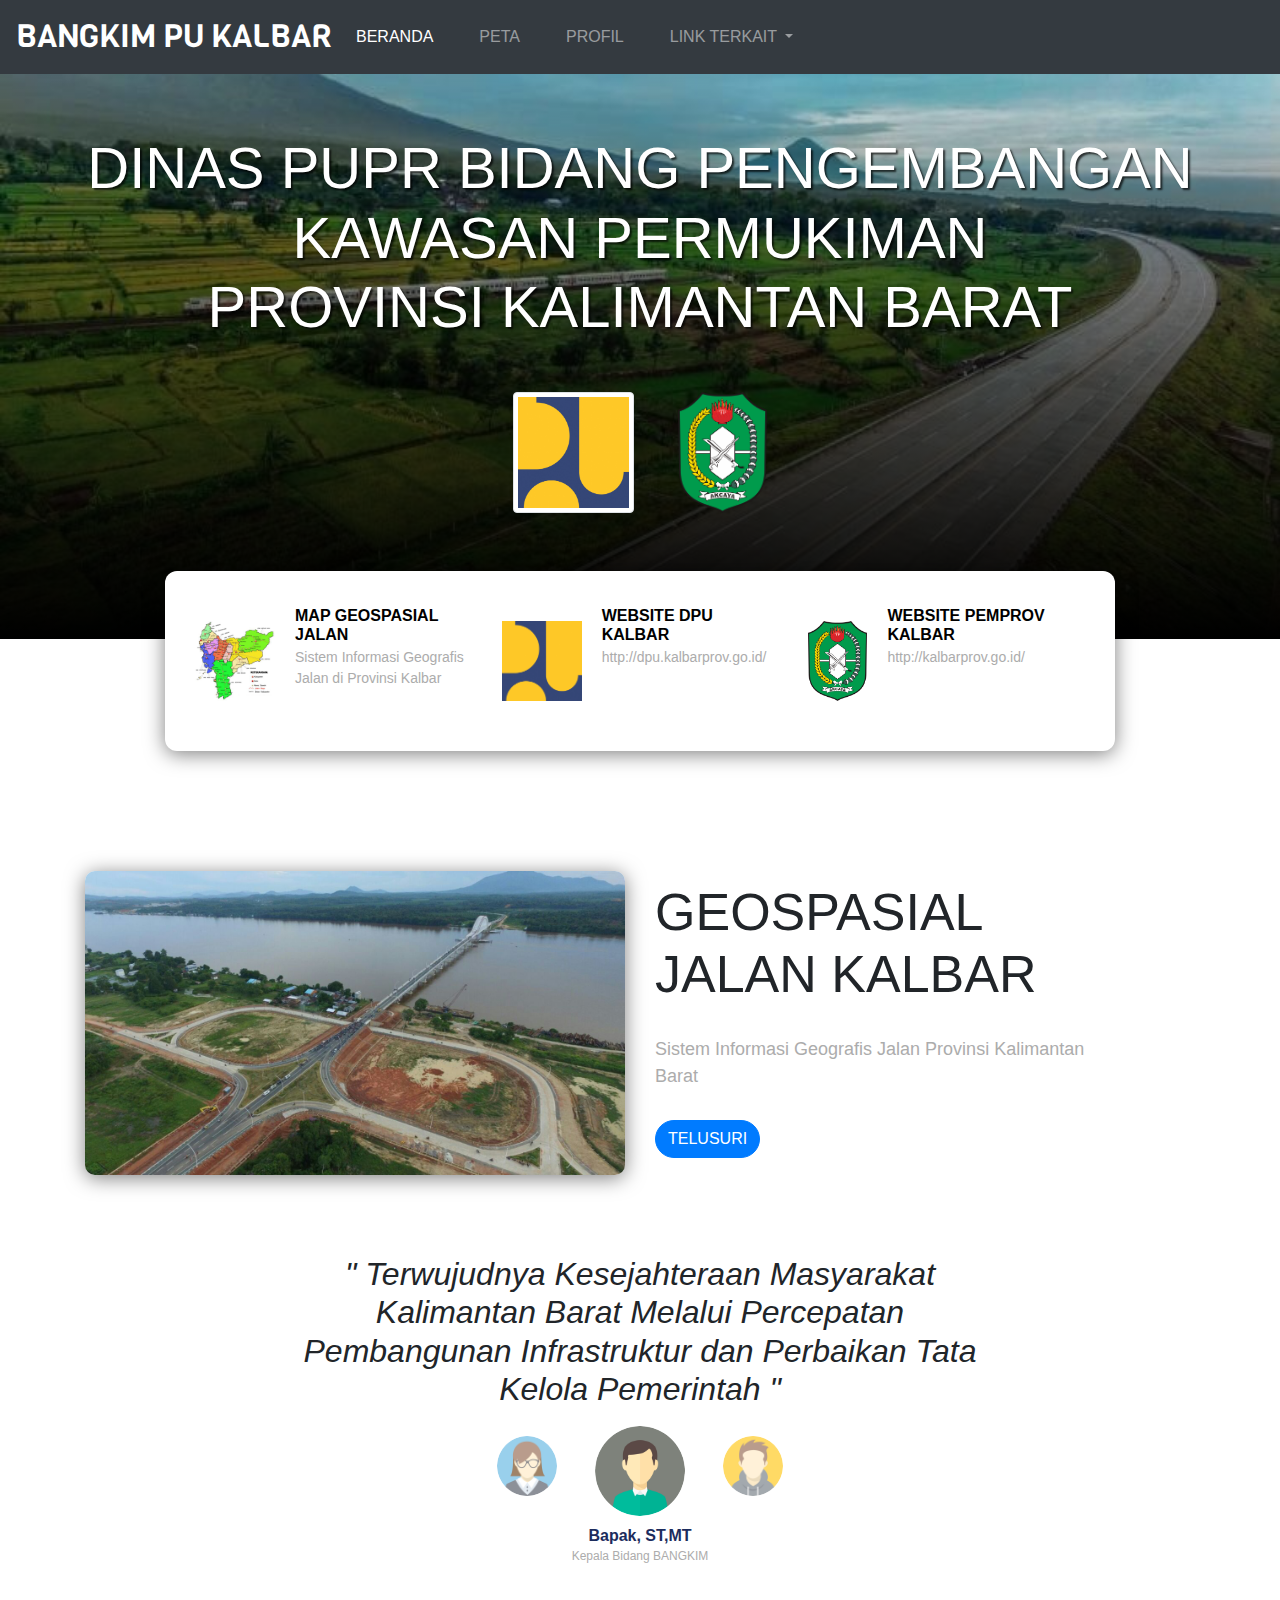
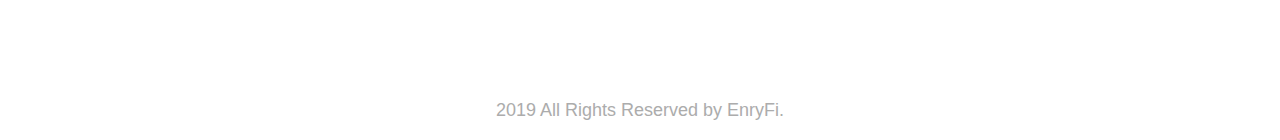
<file: bangkim/index.html>
<!doctype html>
<html lang="en">
  <head>
    <link rel="icon" type="image/png" href="img/logo-pu.jpg">
    <!-- Required meta tags -->
    <meta charset="utf-8">
    <meta name="viewport" content="width=device-width, initial-scale=1, shrink-to-fit=no">

    <!-- Bootstrap CSS -->
    <link rel="stylesheet" href="https://stackpath.bootstrapcdn.com/bootstrap/4.3.1/css/bootstrap.min.css" integrity="sha384-ggOyR0iXCbMQv3Xipma34MD+dH/1fQ784/j6cY/iJTQUOhcWr7x9JvoRxT2MZw1T" crossorigin="anonymous">

    <!-- My Fonts -->
    <link href="https://fonts.googleapis.com/css?family=Viga&display=swap" rel="stylesheet">

    <!--my CSS-->
    <link rel="stylesheet" href="style.css">  


    <title>PU BANGKIM KALBAR</title>
  </head>
  <body>
    <!-- Navbar -->
    <!-- <nav class="navbar navbar-expand-lg navbar-light">
      <div class="container">
        <a class="navbar-brand" href="index.html">PU BANGKIM KALBAR</a>
        <button class="navbar-toggler" type="button" data-toggle="collapse" data-target="#navbarNavAltMarkup" aria-controls="navbarNavAltMarkup" aria-expanded="false" aria-label="Toggle navigation">
          <span class="navbar-toggler-icon"></span>
        </button>
        <div class="collapse navbar-collapse" id="navbarNavAltMarkup">
          <div class="navbar-nav ml-auto">
            <a class="nav-item nav-link active" href="index.html">Beranda <span class="sr-only">(current)</span></a>
            <a class="nav-item nav-link" target="_blank" href="peta.html" >Map SIG JALAN</a>
            <a class="nav-item nav-link" href="#">Layanan</a>
            <a class="nav-item nav-link " href="#" tabindex="-1" aria-disabled="true">Tentang</a>
            <a class="nav-item btn btn-primary tombol" href="#" tabindex="-1" aria-disabled="true">Kontak Kami</a>
          </div>
        </div>
      </div>
    </nav> -->
    <nav class="navbar fixed-top navbar-expand-lg navbar-dark bg-dark">
        <a class="navbar-brand" href="#">BANGKIM PU KALBAR</a>
        <button class="navbar-toggler" type="button" data-toggle="collapse" data-target="#navbarNavDropdown" aria-controls="navbarNavDropdown" aria-expanded="false" aria-label="Toggle navigation">
          <span class="navbar-toggler-icon"></span>
        </button>
        <div class="collapse navbar-collapse" id="navbarNavDropdown">
          <ul class="navbar-nav">
            <li class="nav-item active">
              <a class="nav-link" href="#">Beranda <span class="sr-only">(current)</span></a>
            </li>
            <li class="nav-item">
              <a class="nav-link" href="peta.html">Peta</a>
            </li>
            <li class="nav-item">
              <a class="nav-link" href="#">Profil</a>
            </li>
            <li class="nav-item dropdown">
              <a class="nav-link dropdown-toggle" href="#" id="navbarDropdownMenuLink" role="button" data-toggle="dropdown" aria-haspopup="true" aria-expanded="false">
                link terkait
              </a>
              <div class="dropdown-menu" aria-labelledby="navbarDropdownMenuLink">
                <a class="dropdown-item" href="#">Pemprov Kalbar</a>
                <a class="dropdown-item" href="#">PU prov kalbar</a>
                <a class="dropdown-item" href="#">PU SDA kalbar</a>
              </div>
            </li>
          </ul>
        </div>
      </nav>
    <!-- Akhir Navbar -->

    <!-- Jumbotron -->
    <div class="jumbotron jumbotron-fluid">
        <div class="container">
          <h1 class="display-4">Dinas PUPR Bidang<span> Pengembangan Kawasan Permukiman </span> <br> Provinsi Kalimantan Barat</h1>
          <!-- <a href="" class="btn btn-primary tombol">Our Work</a> -->
          <img src="img/logo-pu.jpg" alt="employee" class="img-fluid img-thumbnail">
          <img src="img/logo-kalbar.png" alt="employee" class="img-fluid">
        </div>
    </div>
    <!-- Akhir Jumbotron -->


    <!-- container -->
    <div class="container">

      <!-- info panel -->
      <div class="row justify-content-center">
        <div class="col-10 info-panel">
          <div class="row">
            <div class="col-lg">
              <a href="peta.html" target="_blank">
                <img src="img/kalbar.jpg" alt="peta kalbar" class="float-left">
                <h4>Map Geospasial Jalan</h4>
                <p>Sistem Informasi Geografis Jalan di Provinsi Kalbar</p>
              </a>
            </div>
            <div class="col-lg">
              <a href="http://dpu.kalbarprov.go.id" target="_blank">
                <img src="img/logo-pu.jpg" alt="PU Kalbar" class="float-left">
                <h4>Website DPU Kalbar</h4>
                <p>http://dpu.kalbarprov.go.id/</p>
              </a>
            </div>
            <div class="col-lg">
              <a href="http://kalbarprov.go.id" target="_blank">
                <img src="img/logo-kalbar.png" alt="web kalbar" class="float-left">
                <h4>Website Pemprov Kalbar</h4>
                <p>http://kalbarprov.go.id/</p>
              </a>
            </div>
          </div>
        </div>
      </div>
      <!-- akhir info panel -->

      <!-- workingspace -->
      <div class="row workingspace">
        <div class="col-lg-6">
          <img src="img/pulau-tayan.jpg" alt="workingspace" class="img-fluid">
        </div>
        <div class="col-lg-5">
          <h3> <span>Geospasial jalan KALBAR</span></h3>
          <p>Sistem Informasi Geografis Jalan Provinsi Kalimantan Barat</p>
          <a href="peta.html" target="_blank" class="btn btn-primary tombol">Telusuri</a>
        </div>
      </div>
      <!-- akhir workingspace -->


      <!-- testimonoial -->
      <section class="testimonial">
        <div class="row justify-content-center">
          <div class="col-lg-8">
            <h5>" Terwujudnya Kesejahteraan Masyarakat Kalimantan Barat 
                Melalui Percepatan Pembangunan Infrastruktur dan Perbaikan 
                Tata Kelola Pemerintah "</h5>
          </div>
        </div>

        <div class="row justify-content-center">
          <div class="col-lg-6 justify-content-center d-flex">
              <figure class="figure">
                  <img src="img/img-1.jpg" class="figure-img img-fluid rounded-circle" alt="testi 1" title="RILMA NISMALIA, ST (Kasi Sungai dan Pantai)">
              </figure>
              <figure class="figure">
                  <img src="img/img-2.png" class="figure-img img-fluid rounded-circle utama" alt="testi 2" title="ANTHON SAMBO, ST,MT (Kepala Bidang SDA)">
                  <figcaption class="figure-caption">
                    <h5>Bapak, ST,MT</h5>
                    <p>Kepala Bidang BANGKIM</p>
                  </figcaption>
              </figure>
              <figure class="figure">
                  <img src="img/img-3.jpg" class="figure-img img-fluid rounded-circle" alt="testi 3" title="HENDRI ASAGOKMA PANGGABEAN, ST
                  (KASI IRIGASI DAN RAWA)">
              </figure>
          </div>
        </div>
      </section>
      <!-- akhir testimonial -->

      <!-- footer -->
      <div class="row footer">
        <div class="col text-center">
          <p> 2019 All Rights Reserved by EnryFi.</p>
        </div>
      </div>
      <!-- akhir footer -->

    </div>
    <!-- akhir container -->










    <!-- Optional JavaScript -->
    <!-- jQuery first, then Popper.js, then Bootstrap JS -->
    <script src="https://code.jquery.com/jquery-3.3.1.slim.min.js" integrity="sha384-q8i/X+965DzO0rT7abK41JStQIAqVgRVzpbzo5smXKp4YfRvH+8abtTE1Pi6jizo" crossorigin="anonymous"></script>
    <script src="https://cdnjs.cloudflare.com/ajax/libs/popper.js/1.14.7/umd/popper.min.js" integrity="sha384-UO2eT0CpHqdSJQ6hJty5KVphtPhzWj9WO1clHTMGa3JDZwrnQq4sF86dIHNDz0W1" crossorigin="anonymous"></script>
    <script src="https://stackpath.bootstrapcdn.com/bootstrap/4.3.1/js/bootstrap.min.js" integrity="sha384-JjSmVgyd0p3pXB1rRibZUAYoIIy6OrQ6VrjIEaFf/nJGzIxFDsf4x0xIM+B07jRM" crossorigin="anonymous"></script>
  </body>
</html>
</file>
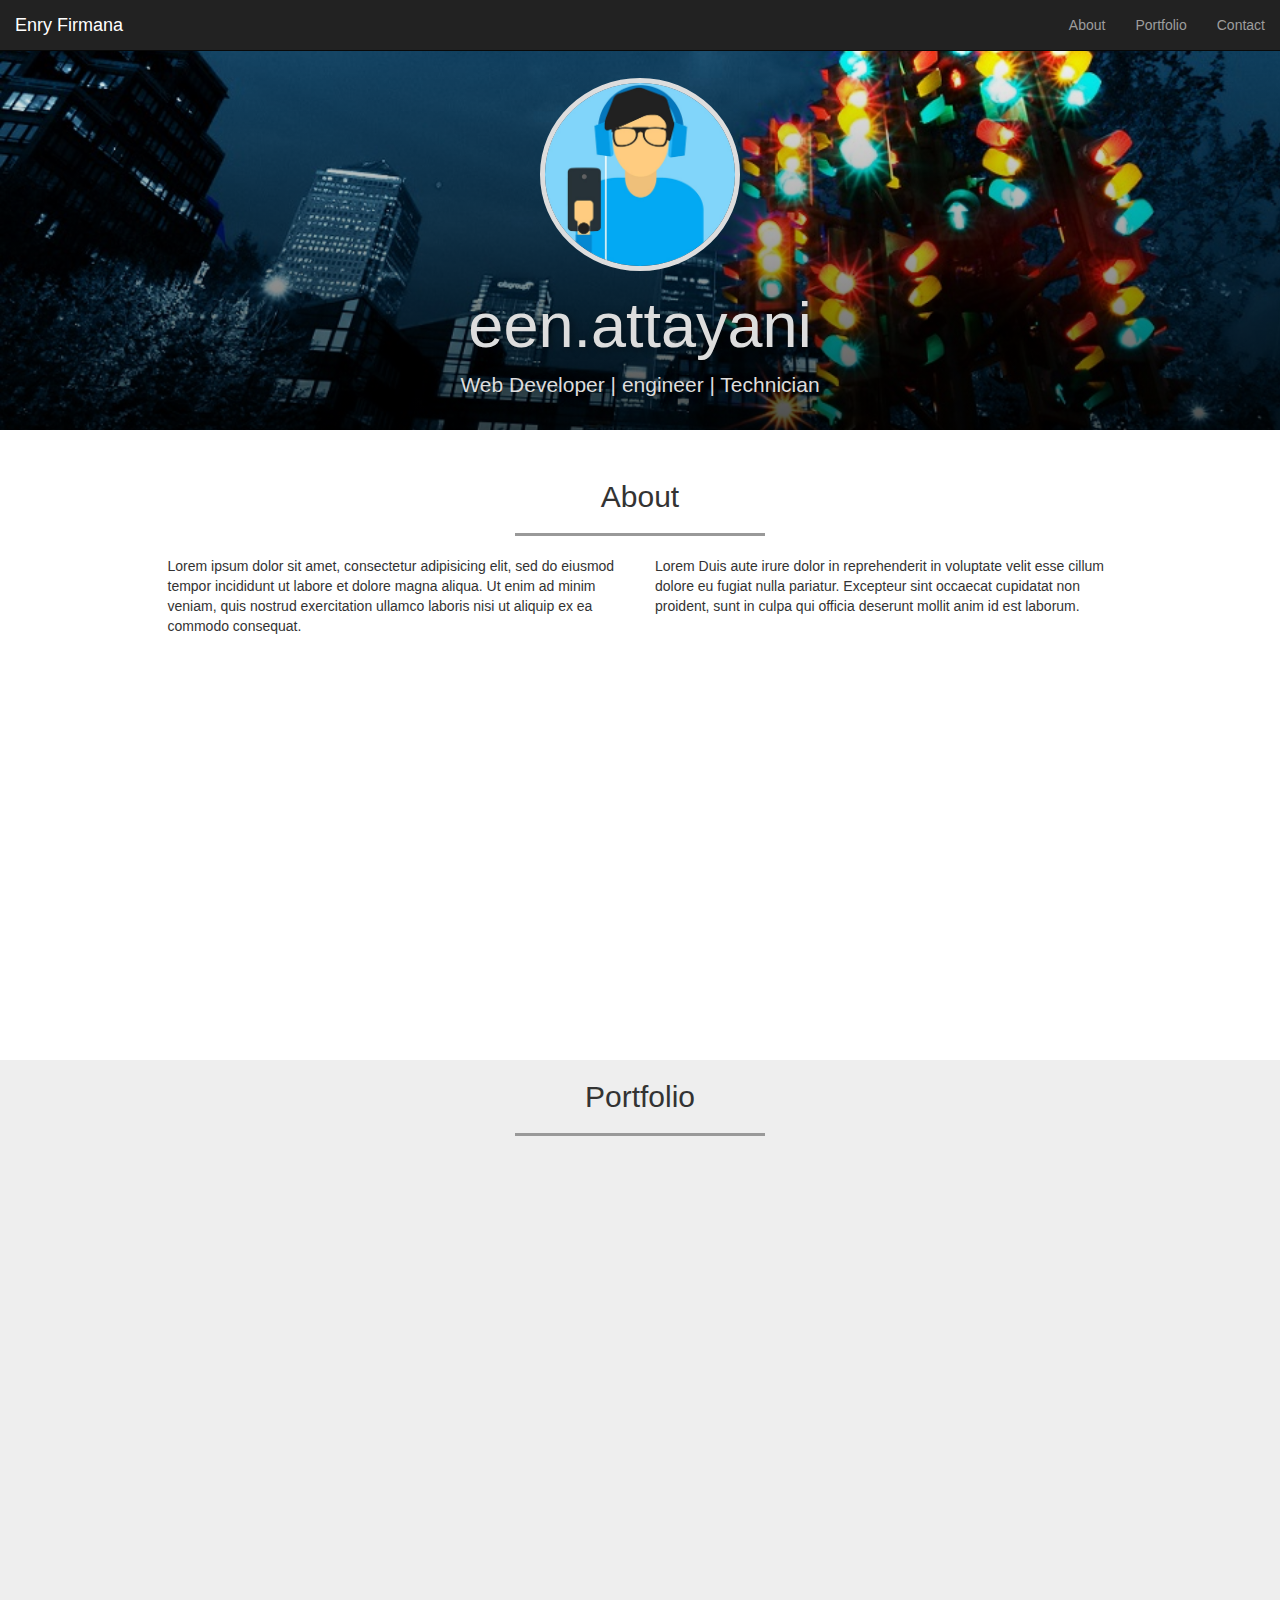
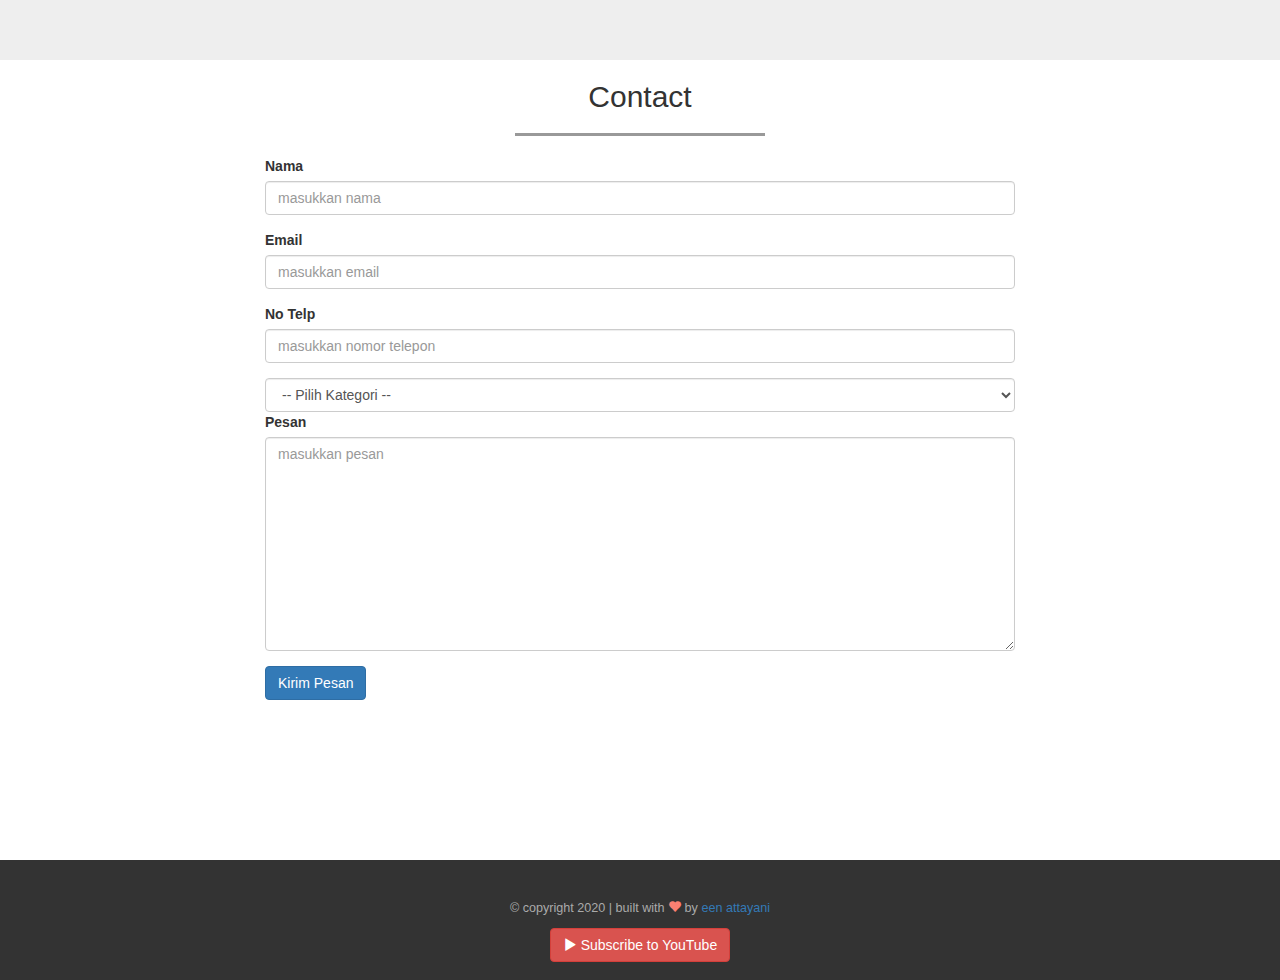
<file: portfolio/index.html>
<!DOCTYPE html>
<html lang="en" id="home">
  <head>
    <meta charset="utf-8">
    <meta http-equiv="X-UA-Compatible" content="IE=edge">
    <meta name="viewport" content="width=device-width, initial-scale=1">
    <link rel="shortcut icon" type="icon/x-image" href="img/cellular-network.png"></link>

    <!-- The above 3 meta tags *must* come first in the head; any other head content must come *after* these tags -->
    <title>een.attayani</title>

    <!-- Bootstrap -->
    <link rel="stylesheet" href="css/bootstrap.min.css">
    <link rel="stylesheet" href="css/style.css">

    <!-- HTML5 shim and Respond.js for IE8 support of HTML5 elements and media queries -->
    <!-- WARNING: Respond.js doesn't work if you view the page via file:// -->
    <!--[if lt IE 9]>
      <script src="https://oss.maxcdn.com/html5shiv/3.7.3/html5shiv.min.js"></script>
      <script src="https://oss.maxcdn.com/respond/1.4.2/respond.min.js"></script>
    <![endif]-->
  </head>
  <body>
    <!-- navbar -->
    <nav class="navbar navbar-inverse navbar-fixed-top">
      <div class="container-fluid">
        <div class="navbar-header">
          <button type="button" class="navbar-toggle collapsed" data-toggle="collapse" data-target="#bs-example-navbar-collapse-1" aria-expanded="false">
            <span class="sr-only">Toggle navigation</span>
            <span class="icon-bar"></span>
            <span class="icon-bar"></span>
            <span class="icon-bar"></span>
          </button>
          <a href="#home" class="navbar-brand page-scroll">Enry Firmana</a>
        </div>

        <div class="collapse navbar-collapse" id="bs-example-navbar-collapse-1">
          <ul class="nav navbar-nav navbar-right">
            <li><a href="#about" class="page-scroll">About</a></li>
            <li><a href="#portfolio" class="page-scroll">Portfolio</a></li>
            <li><a href="#contact" class="page-scroll">Contact</a></li>
          </ul>
        </div>
      </div>
    </nav>
    <!-- akhir navbar -->


    <!-- Jumbotron -->
    <div class="jumbotron text-center">
      <div class="container">
        <img src="img/user.jpg" class="img-circle">
        <h1>een.attayani</h1>
        <p>Web Developer | engineer | Technician</p>
      </div>
    </div>
    <!-- akhir jumbotron -->




    <!-- about -->
    <section class="about" id="about">
      <div class="container">
        <div class="row">
          <div class="col-sm-12">
            <h2 class="text-center">About</h2>
            <hr>
          </div>
        </div>

        <div class="row">
          <div class="col-sm-5 col-sm-offset-1">
            <p class="pKiri">Lorem ipsum dolor sit amet, consectetur adipisicing elit, sed do eiusmod
            tempor incididunt ut labore et dolore magna aliqua. Ut enim ad minim veniam,
            quis nostrud exercitation ullamco laboris nisi ut aliquip ex ea commodo
            consequat.</p>
          </div>
          <div class="col-sm-5">
            <p class="pKanan">Lorem Duis aute irure dolor in reprehenderit in voluptate velit esse
            cillum dolore eu fugiat nulla pariatur. Excepteur sint occaecat cupidatat non
            proident, sunt in culpa qui officia deserunt mollit anim id est laborum.</p>
          </div>
        </div>
      </div>
    </section>
    <!-- akhir about -->

    <!-- PORTFOLIO -->
    <section class="portfolio" id="portfolio">
      <div class="container">
        <div class="row">
          <div class="col-sm-12">
            <h2 class="text-center">Portfolio</h2>
            <hr>
          </div>
        </div>

        <div class="row">
          <div class="col-sm-4">
            <a href="" class="thumbnail">
              <img src="img/kijing.png">
            </a>
          </div>
          <div class="col-sm-4">
            <a href="" class="thumbnail">
              <img src="img/pantai.png">
            </a>
          </div>
          <div class="col-sm-4">
            <a href="" class="thumbnail">
              <img src="img/sentarum.png">
            </a>
          </div>
          <div class="col-sm-4">
            <a href="" class="thumbnail">
              <img src="img/3d-traffic.jpg">
            </a>
          </div>
          <div class="col-sm-4">
            <a href="" class="thumbnail">
              <img src="img/tanaman.jpg">
            </a>
          </div>
          <div class="col-sm-4">
            <a href="" class="thumbnail">
              <img src="img/night-traffic.jpg">
            </a>
          </div>
        </div>
      </div>
    </section>
    <!-- akhir portfolio -->


    <!-- contact -->
    <section class="contact" id="contact">
      <div class="container">
        <div class="row">
          <div class="col-sm-12 text-center">
            <h2>Contact</h2>
            <hr>
          </div>
        </div>

        <div class="row">
          <div class="col-sm-8 col-sm-offset-2">
            <form>
              <div class="form-group">
                <label for="nama">Nama</label>
                <input type="text" id="nama" class="form-control" placeholder="masukkan nama">
              </div>
              <div class="form-group">
                <label for="email">Email</label>
                <input type="email" id="email" class="form-control" placeholder="masukkan email">
              </div>
              <div class="form-group">
                <label for="telp">No Telp</label>
                <input type="tel" id="telp" class="form-control" placeholder="masukkan nomor telepon">
              </div>
              <select class="form-control">
                <option>-- Pilih Kategori --</option>
                <option>Web Design</option>
                <option>Web Developer</option>
              </select>
              <div class="form-group">
                <label for="pesan">Pesan</label>
                <textarea class="form-control" rows="10" placeholder="masukkan pesan"></textarea>
              </div>
              <button type="submit" class="btn btn-primary">Kirim Pesan</button>
            </form>
          </div>
        </div>
      </div>
    </section>
    <!-- akhir contact -->


    <!-- Footer -->
    <footer>
      <div class="container text-center">
        <div class="row">
          <div class="col-sm-12">
            <p>&copy; copyright 2020 | built with <i class="glyphicon glyphicon-heart"></i> by <a href="http://instagram.com/eenattayani">een attayani</a></p>
          </div>
        </div>
        <div class="row">
          <div class="col-sm-12">
            <a href="https://www.youtube.com/channel/UC-wacmNTlFJTnI9Aj2HZS0w/" class="btn btn-danger"><i class="glyphicon glyphicon-play"></i> Subscribe to YouTube</a>
          </div>
        </div>
      </div>
    </footer>
    <!-- Akhir Footer -->


    <!-- link script -->
    <script src="https://ajax.googleapis.com/ajax/libs/jquery/1.12.4/jquery.min.js"></script>
    <script src="js/jquery.easing.1.3.js"></script>
    <!-- <script src="js/jquery.js"></script> -->
    <!-- <script src="js/jquery-migrate-3.1.0.min"></script> -->
    <script src="js/bootstrap.min.js"></script>
    <script src="js/script.js"></script>
  </body>
</html>
</file>
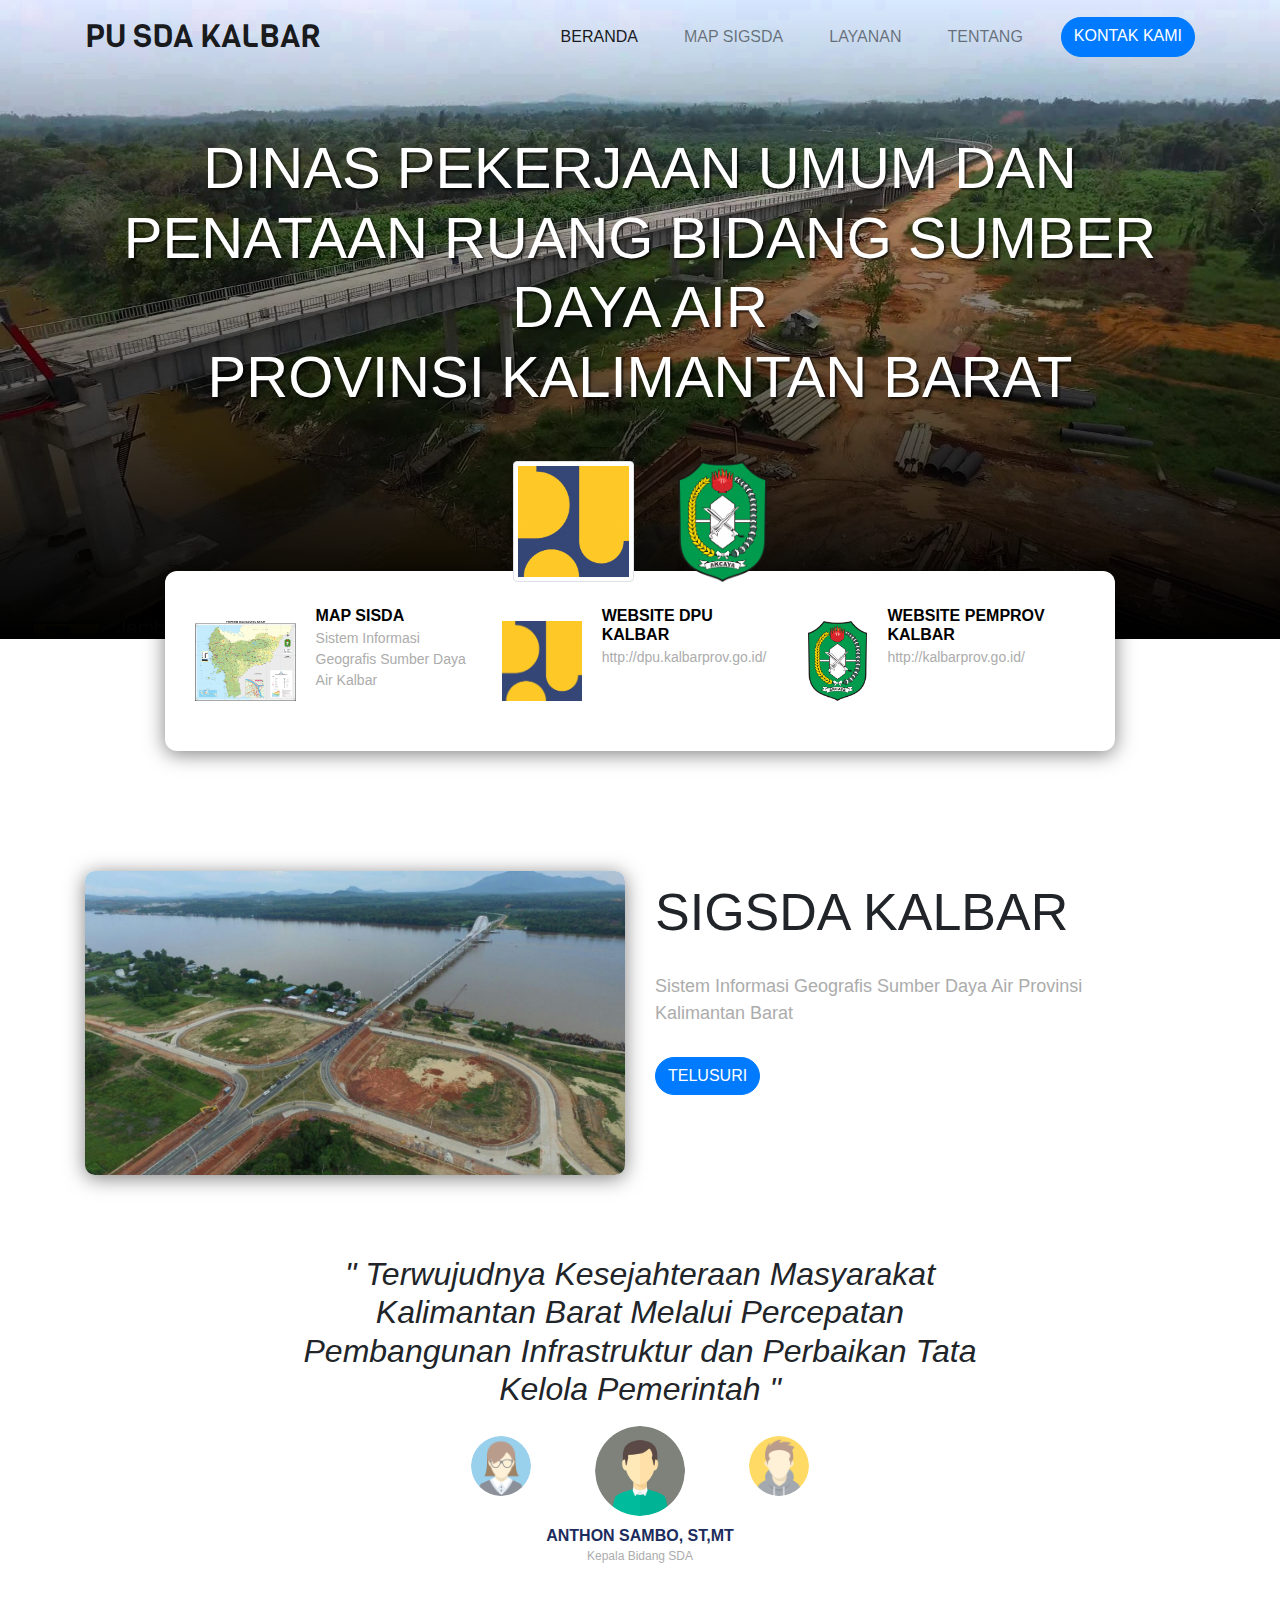
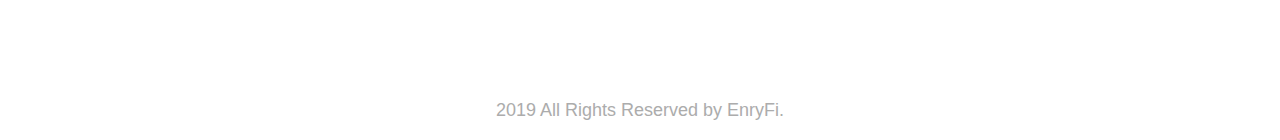
<file: sisda/index.html>
<!doctype html>
<html lang="en">
  <head>
    <link rel="icon" type="image/png" href="img/logo-pu.jpg">
    <!-- Required meta tags -->
    <meta charset="utf-8">
    <meta name="viewport" content="width=device-width, initial-scale=1, shrink-to-fit=no">

    <!-- Bootstrap CSS -->
    <link rel="stylesheet" href="https://stackpath.bootstrapcdn.com/bootstrap/4.3.1/css/bootstrap.min.css" integrity="sha384-ggOyR0iXCbMQv3Xipma34MD+dH/1fQ784/j6cY/iJTQUOhcWr7x9JvoRxT2MZw1T" crossorigin="anonymous">

    <!-- My Fonts -->
    <link href="https://fonts.googleapis.com/css?family=Viga&display=swap" rel="stylesheet">

    <!--my CSS-->
    <link rel="stylesheet" href="style.css">  


    <title>PU SDA KALBAR</title>
  </head>
  <body>
    <!-- Navbar -->
    <nav class="navbar navbar-expand-lg navbar-light">
      <div class="container">
        <a class="navbar-brand" href="index.html">PU SDA KALBAR</a>
        <button class="navbar-toggler" type="button" data-toggle="collapse" data-target="#navbarNavAltMarkup" aria-controls="navbarNavAltMarkup" aria-expanded="false" aria-label="Toggle navigation">
          <span class="navbar-toggler-icon"></span>
        </button>
        <div class="collapse navbar-collapse" id="navbarNavAltMarkup">
          <div class="navbar-nav ml-auto">
            <a class="nav-item nav-link active" href="index.html">Beranda <span class="sr-only">(current)</span></a>
            <a class="nav-item nav-link" target="_blank" href="peta.html" >Map SIGSDA</a>
            <a class="nav-item nav-link" href="#">Layanan</a>
            <a class="nav-item nav-link " href="#" tabindex="-1" aria-disabled="true">Tentang</a>
            <a class="nav-item btn btn-primary tombol" href="#" tabindex="-1" aria-disabled="true">Kontak Kami</a>
          </div>
        </div>
      </div>
    </nav>
    <!-- Akhir Navbar -->

    <!-- Jumbotron -->
    <div class="jumbotron jumbotron-fluid">
        <div class="container">
          <h1 class="display-4">Dinas Pekerjaan Umum dan Penataan Ruang Bidang<span> Sumber Daya Air </span> <br> Provinsi Kalimantan Barat</h1>
          <!-- <a href="" class="btn btn-primary tombol">Our Work</a> -->
          <img src="img/logo-pu.jpg" alt="employee" class="img-fluid img-thumbnail">
          <img src="img/logo-kalbar.png" alt="employee" class="img-fluid">
        </div>
    </div>
    <!-- Akhir Jumbotron -->


    <!-- container -->
    <div class="container">

      <!-- info panel -->
      <div class="row justify-content-center">
        <div class="col-10 info-panel">
          <div class="row">
            <div class="col-lg">
              <a href="peta.html" target="_blank">
                <img src="img/kalbar.jpg" alt="peta kalbar" class="float-left">
                <h4>Map SISDA</h4>
                <p>Sistem Informasi Geografis Sumber Daya Air Kalbar</p>
              </a>
            </div>
            <div class="col-lg">
              <a href="http://dpu.kalbarprov.go.id" target="_blank">
                <img src="img/logo-pu.jpg" alt="PU Kalbar" class="float-left">
                <h4>Website DPU Kalbar</h4>
                <p>http://dpu.kalbarprov.go.id/</p>
              </a>
            </div>
            <div class="col-lg">
              <a href="http://kalbarprov.go.id" target="_blank">
                <img src="img/logo-kalbar.png" alt="web kalbar" class="float-left">
                <h4>Website Pemprov Kalbar</h4>
                <p>http://kalbarprov.go.id/</p>
              </a>
            </div>
          </div>
        </div>
      </div>
      <!-- akhir info panel -->

      <!-- workingspace -->
      <div class="row workingspace">
        <div class="col-lg-6">
          <img src="img/pulau-tayan.jpg" alt="workingspace" class="img-fluid">
        </div>
        <div class="col-lg-5">
          <h3> <span>SIGSDA KALBAR</span></h3>
          <p>Sistem Informasi Geografis Sumber Daya Air Provinsi Kalimantan Barat</p>
          <a href="peta.html" target="_blank" class="btn btn-primary tombol">Telusuri</a>
        </div>
      </div>
      <!-- akhir workingspace -->


      <!-- testimonoial -->
      <section class="testimonial">
        <div class="row justify-content-center">
          <div class="col-lg-8">
            <h5>" Terwujudnya Kesejahteraan Masyarakat Kalimantan Barat 
                Melalui Percepatan Pembangunan Infrastruktur dan Perbaikan 
                Tata Kelola Pemerintah "</h5>
          </div>
        </div>

        <div class="row justify-content-center">
          <div class="col-lg-6 justify-content-center d-flex">
              <figure class="figure">
                  <img src="img/img-1.jpg" class="figure-img img-fluid rounded-circle" alt="testi 1" title="RILMA NISMALIA, ST (Kasi Sungai dan Pantai)">
              </figure>
              <figure class="figure">
                  <img src="img/img-2.png" class="figure-img img-fluid rounded-circle utama" alt="testi 2" title="ANTHON SAMBO, ST,MT (Kepala Bidang SDA)">
                  <figcaption class="figure-caption">
                    <h5>ANTHON SAMBO, ST,MT</h5>
                    <p>Kepala Bidang SDA</p>
                  </figcaption>
              </figure>
              <figure class="figure">
                  <img src="img/img-3.jpg" class="figure-img img-fluid rounded-circle" alt="testi 3" title="HENDRI ASAGOKMA PANGGABEAN, ST
                  (KASI IRIGASI DAN RAWA)">
              </figure>
          </div>
        </div>
      </section>
      <!-- akhir testimonial -->

      <!-- footer -->
      <div class="row footer">
        <div class="col text-center">
          <p> 2019 All Rights Reserved by EnryFi.</p>
        </div>
      </div>
      <!-- akhir footer -->

    </div>
    <!-- akhir container -->










    <!-- Optional JavaScript -->
    <!-- jQuery first, then Popper.js, then Bootstrap JS -->
    <script src="https://code.jquery.com/jquery-3.3.1.slim.min.js" integrity="sha384-q8i/X+965DzO0rT7abK41JStQIAqVgRVzpbzo5smXKp4YfRvH+8abtTE1Pi6jizo" crossorigin="anonymous"></script>
    <script src="https://cdnjs.cloudflare.com/ajax/libs/popper.js/1.14.7/umd/popper.min.js" integrity="sha384-UO2eT0CpHqdSJQ6hJty5KVphtPhzWj9WO1clHTMGa3JDZwrnQq4sF86dIHNDz0W1" crossorigin="anonymous"></script>
    <script src="https://stackpath.bootstrapcdn.com/bootstrap/4.3.1/js/bootstrap.min.js" integrity="sha384-JjSmVgyd0p3pXB1rRibZUAYoIIy6OrQ6VrjIEaFf/nJGzIxFDsf4x0xIM+B07jRM" crossorigin="anonymous"></script>
  </body>
</html>
</file>
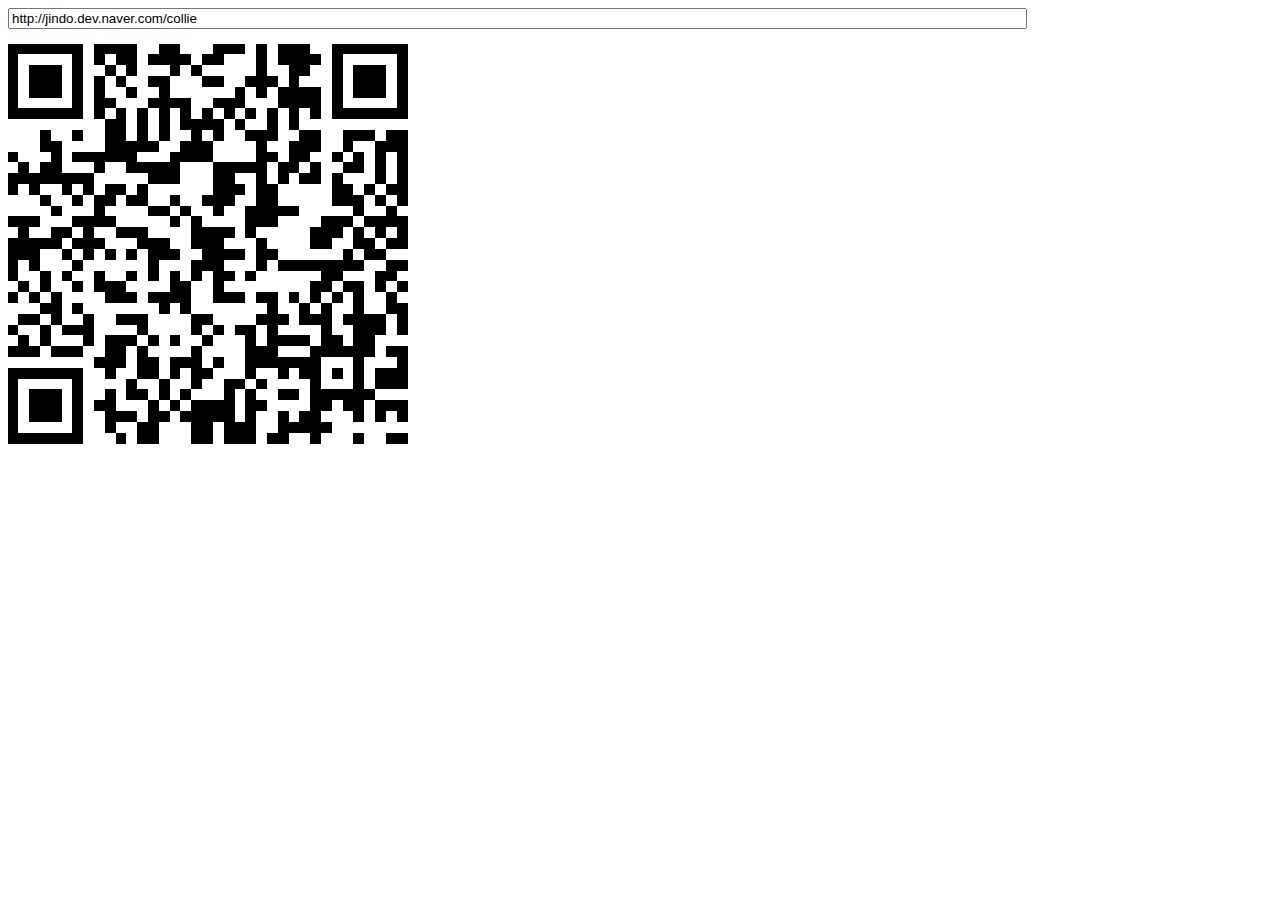
<file: qr-code/lib/qrcodejs/index.html>
<!DOCTYPE html PUBLIC "-//W3C//DTD XHTML 1.0 Transitional//EN" "http://www.w3.org/TR/xhtml1/DTD/xhtml1-transitional.dtd">
<html xmlns="http://www.w3.org/1999/xhtml" xml:lang="ko" lang="ko">
<head>
<title>Cross-Browser QRCode generator for Javascript</title>
<meta http-equiv="Content-Type" content="text/html; charset=UTF-8" />
<meta name="viewport" content="width=device-width,initial-scale=1,user-scalable=no" />
<script type="text/javascript" src="jquery.min.js"></script>
<script type="text/javascript" src="qrcode.js"></script>
</head>
<body>
<input id="text" type="text" value="http://jindo.dev.naver.com/collie" style="width:80%" /><br />
<div id="qrcode" style="width:200px; height:200px; margin-top:15px;"></div>

<script type="text/javascript">
var qrcode = new QRCode(document.getElementById("qrcode"), {
	width : 400,
	height : 400
});

function makeCode () {		
	var elText = document.getElementById("text");
	
	if (!elText.value) {
		alert("Input a text");
		elText.focus();
		return;
	}
	
	qrcode.makeCode(elText.value);
}

makeCode();

$("#text").
	on("blur", function () {
		makeCode();
	}).
	on("keydown", function (e) {
		if (e.keyCode == 13) {
			makeCode();
		}
	});
</script>
</body>
</file>
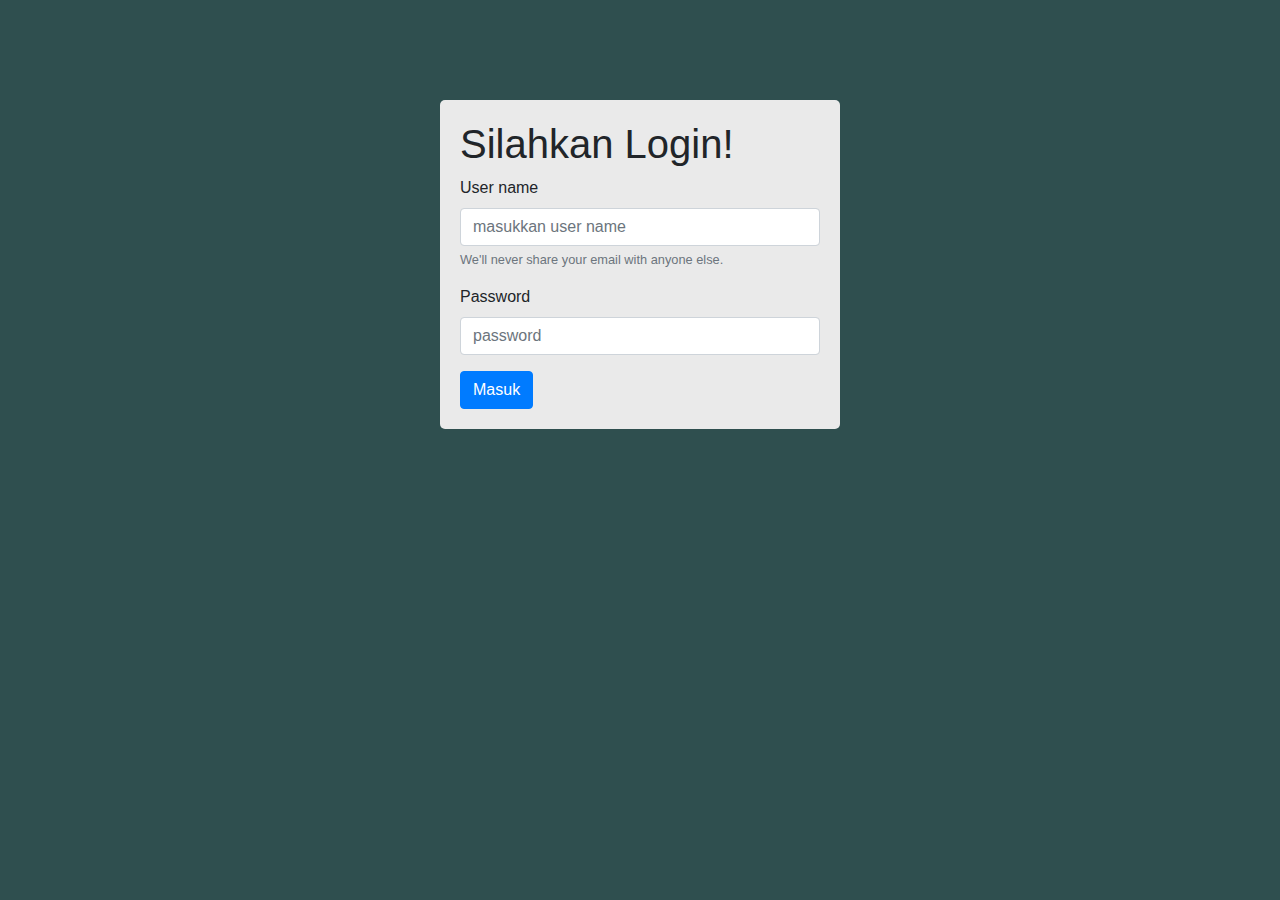
<file: bangkim/login.html>
<!doctype html>
<html lang="en">
  <head>
    <!-- Required meta tags -->
    <meta charset="utf-8">
    <meta name="viewport" content="width=device-width, initial-scale=1, shrink-to-fit=no">

    <!-- Bootstrap CSS -->
    <link rel="stylesheet" href="https://stackpath.bootstrapcdn.com/bootstrap/4.3.1/css/bootstrap.min.css" integrity="sha384-ggOyR0iXCbMQv3Xipma34MD+dH/1fQ784/j6cY/iJTQUOhcWr7x9JvoRxT2MZw1T" crossorigin="anonymous">

    <!--my CSS-->
    <link rel="stylesheet" href="style.css"> 

    <title>Login Admin</title>
  </head>
  <body class="dark-bg">

   <div class="container">
	    
	    <form class="box-login">
	      <h1>Silahkan Login!</h1>
		  <div class="form-group">
		    <label for="exampleInputEmail1">User name</label>
		    <input type="email" class="form-control" id="exampleInputEmail1" aria-describedby="emailHelp" placeholder="masukkan user name">
		    <small id="emailHelp" class="form-text text-muted">We'll never share your email with anyone else.</small>
		  </div>
		  <div class="form-group">
		    <label for="exampleInputPassword1">Password</label>
		    <input type="password" class="form-control" id="exampleInputPassword1" placeholder="password">
		  </div>
		  <button type="submit" class="btn btn-primary">Masuk</button>
		</form>
	</div> 

    <!-- Optional JavaScript -->
    <!-- jQuery first, then Popper.js, then Bootstrap JS -->
    <script src="https://code.jquery.com/jquery-3.3.1.slim.min.js" integrity="sha384-q8i/X+965DzO0rT7abK41JStQIAqVgRVzpbzo5smXKp4YfRvH+8abtTE1Pi6jizo" crossorigin="anonymous"></script>
    <script src="https://cdnjs.cloudflare.com/ajax/libs/popper.js/1.14.7/umd/popper.min.js" integrity="sha384-UO2eT0CpHqdSJQ6hJty5KVphtPhzWj9WO1clHTMGa3JDZwrnQq4sF86dIHNDz0W1" crossorigin="anonymous"></script>
    <script src="https://stackpath.bootstrapcdn.com/bootstrap/4.3.1/js/bootstrap.min.js" integrity="sha384-JjSmVgyd0p3pXB1rRibZUAYoIIy6OrQ6VrjIEaFf/nJGzIxFDsf4x0xIM+B07jRM" crossorigin="anonymous"></script>
  </body>
</html>
</file>
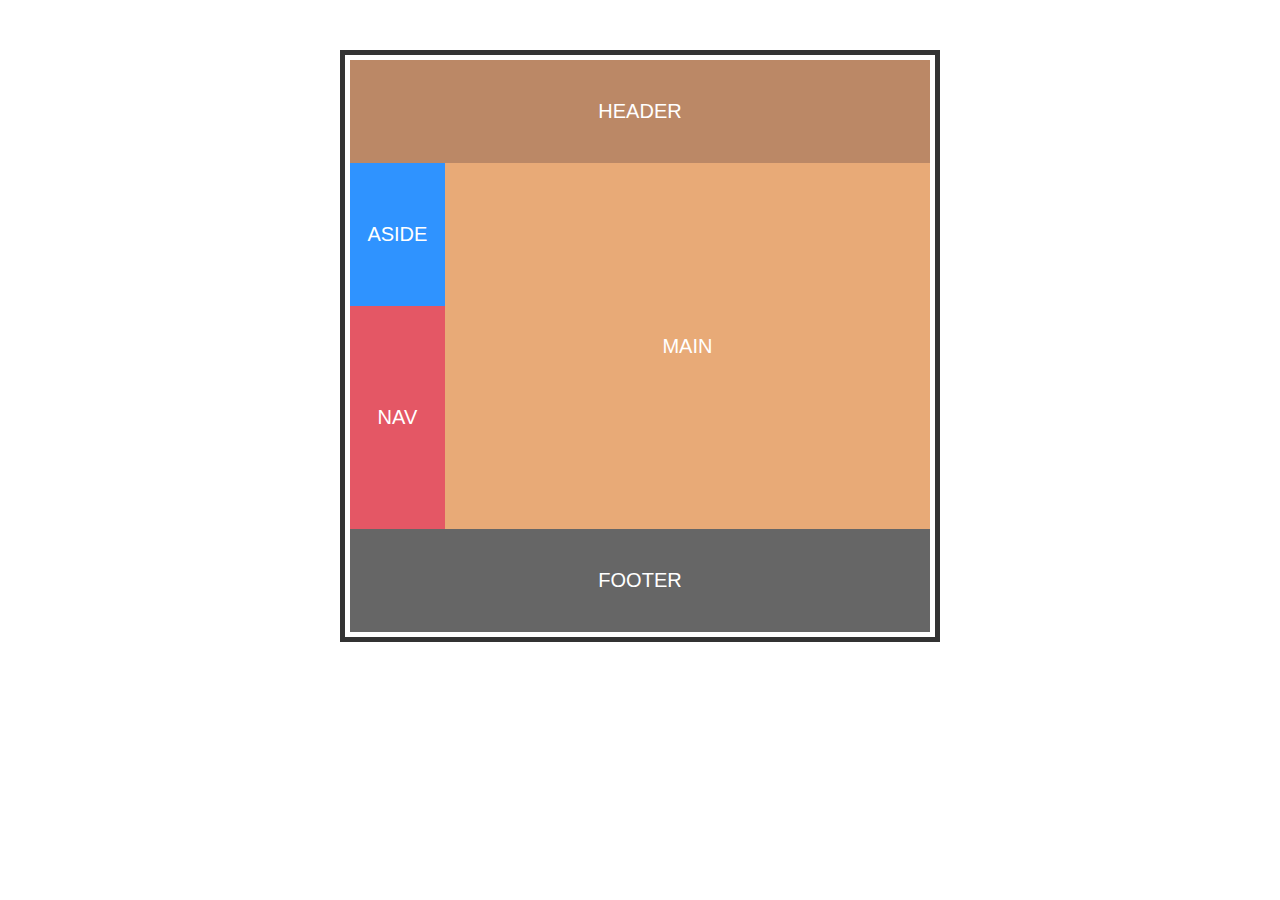
<file: css/flexbox.html>
<!DOCTYPE html>
<html>
<head>
	<meta http-equiv='refresh' content='5'>
	<title>FLEXBOX</title>
<!--	<link rel="stylesheet" type="text/css" href="tema.css"> -->
	<style>
		body, html {
			margin: 0;
			padding: 0;
			font-size: 20px;
			font-family: arial;
			color: white;
			text-transform: uppercase;
			text-align: center;
		}

		header {
			background-color: #B86;
			padding: 40px 0;
		}

		.content {
			display: flex;
		}


		.sidebar {
			flex: 1;
		}

		.sidebar aside {
			background-color: #2F93FF;
			padding: 60px 0;
		}

		.sidebar nav {
			background-color: #e45765;
			padding: 100px 0;
		}

		main {
			background-color: #e8aa77;
			padding: 171.5px;
			box-sizing: border-box;
			flex: 1.5;
			justify-content: center;
		}

		footer {
			background-color: #666;
			padding: 40px 0;
		}

		.container {
			width: 600px;
			margin: 50px auto;
			border: 5px solid #333;
			box-sizing: border-box;
			padding: 5px;
		}
	</style>
</head>
<body>
	<div class="container">
		<header>Header</header>
		<div class="content">
			<div class="sidebar">
				<aside>Aside</aside>
				<nav>nav</nav>
			</div>
			<main>Main</main>
		</div>
		<footer>Footer</footer>
	</div>
</body>
</html>
</file>
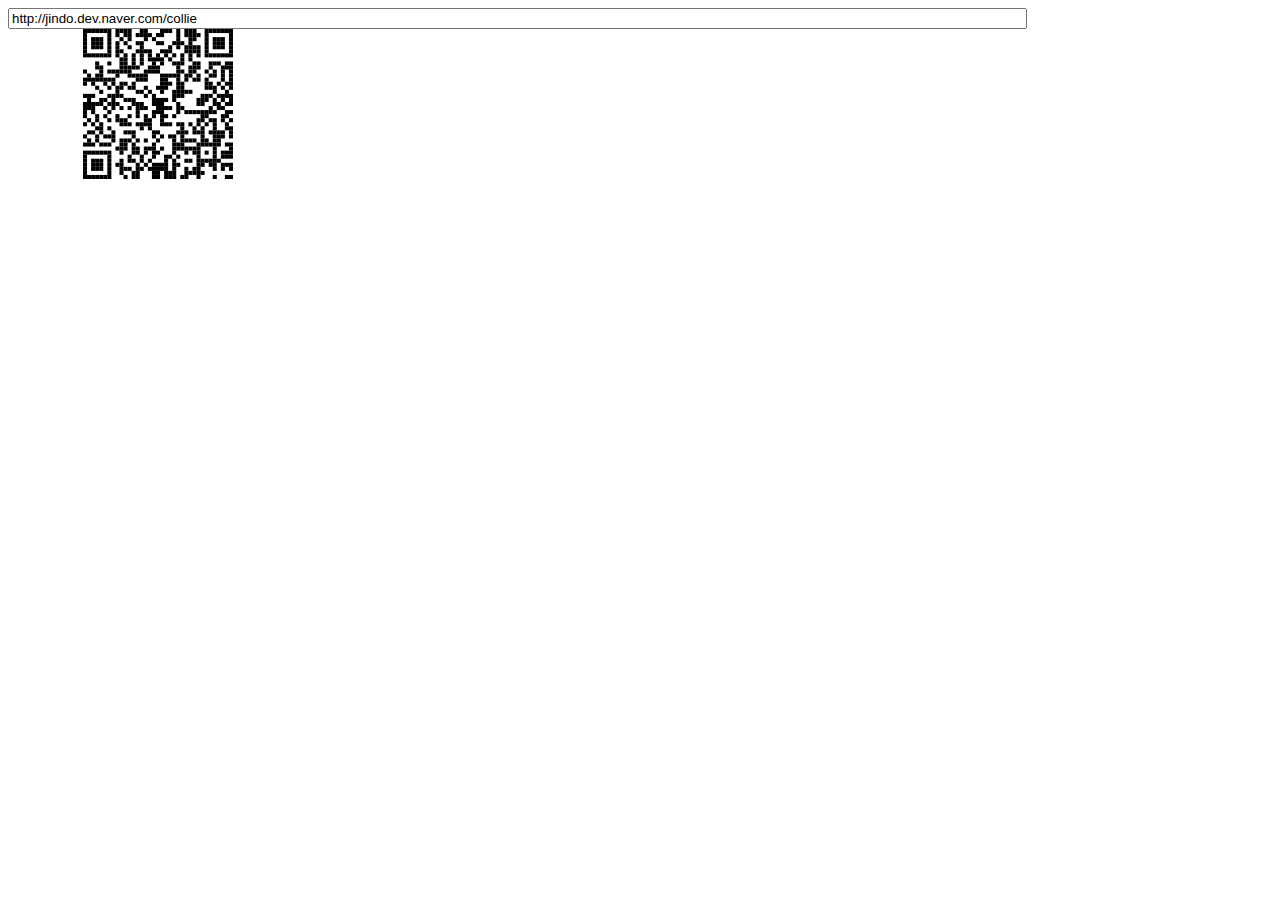
<file: qr-code/lib/qrcodejs/index-svg.html>
<!DOCTYPE html PUBLIC "-//W3C//DTD XHTML 1.0 Transitional//EN" "http://www.w3.org/TR/xhtml1/DTD/xhtml1-transitional.dtd">
<html xmlns="http://www.w3.org/1999/xhtml" xml:lang="ko" lang="ko">
  <head>
    <title>Cross-Browser QRCode generator for Javascript</title>
    <meta http-equiv="Content-Type" content="text/html; charset=UTF-8" />
    <meta name="viewport" content="width=device-width,initial-scale=1,user-scalable=no" />
    <script type="text/javascript" src="jquery.min.js"></script>
    <script type="text/javascript" src="qrcode.js"></script>
  </head>
  <body>
  <input id="text" type="text" value="http://jindo.dev.naver.com/collie" style="width:80%" />
  <svg xmlns="http://www.w3.org/2000/svg" xmlns:xlink="http://www.w3.org/1999/xlink">
    <g id="qrcode"/>
  </svg>
  <script type="text/javascript">
  var qrcode = new QRCode(document.getElementById("qrcode"), {
      width : 100,
      height : 100,
      useSVG: true
  });

  function makeCode () {		
      var elText = document.getElementById("text");

      if (!elText.value) {
          alert("Input a text");
          elText.focus();
          return;
      }

      qrcode.makeCode(elText.value);
  }

  makeCode();

  $("#text").
      on("blur", function () {
          makeCode();
      }).
      on("keydown", function (e) {
          if (e.keyCode == 13) {
              makeCode();
          }
      });
    </script>
  </body>
</html>
</file>
<file: bangkim/style.css>
/*login*/
.dark-bg {
    background-color: #2f4f4f;
}

.box-login {
    width: 400px;
    margin: auto;
    margin-top: 100px;
    padding: 20px;
    border-radius: 5px;
    background-color: #eaeaea;
}



/* Navbar */
.navbar {
    position: relative;
    z-index: 1;
}

.navbar-brand {
    font-family: Viga;
    font-size: 32px;
}

/* Jumbotron */
.jumbotron{
    background-image: url('img/mukim.jpeg');
    background-size: cover;
    height: 540px;
    text-align: center;
    position: relative;
}

.jumbotron .container {
    position: relative;
    z-index: 1;
}

.jumbotron::after {
    content: '';
    display: block;
    width: 100%;
    height: 100%;
    position: absolute;
    bottom: 0;
    background-image: linear-gradient(to top, rgba(0,0,0,1), rgba(0,0,0,0));
    
}

.jumbotron .display-4 {
    color: white;
    margin-top: 70px;
    font-weight: 200;
    text-shadow: 2px 2px 2px rgba(0, 0, 0, 0.7);
    font-size: 40px;
    margin-bottom: 30px;
}

.jumbotron .display-4 span{
     font-weight: 500;
 }

 .jumbotron img {
     height: 100px;
     margin: 15px;
 }



 /* info panel */
.info-panel {
     box-shadow: 0 3px 20px rgba(0, 0, 0, 0.5);
     border-radius: 12px;
     margin-top: -100px;
     background-color: white;
     padding: 30px;
 }

 .info-panel img {
     width: 60px;
     height: unset;
     margin-right: 20px;
     margin-block: 20px;
 }

 .info-panel h4 {
    font-size: 16px;
    text-transform: uppercase;
    font-weight: bold;
    margin-top: 5px;
    color: black;
 }

 .info-panel a {
     text-decoration: none;
 }

 .info-panel a:hover h4 {
     margin-top: -1px;
 }

 .info-panel p {
     font-size: 14px;
     color: #acacac;
     margin-top: -5px;
     font-weight: 200;
 }

 .info-panel .col-lg {
     margin: 8px;
 }



 /* workingspace */
.workingspace {
    margin-top: 120px;
    text-align: center;
}

.workingspace h3 {
    font-size: 52px;
    font-weight: 200;
    text-transform: uppercase;
    margin-top: 10px;
}

.workingspace span {
    font-weight: 500;
}

.workingspace p {
    font-size: 18px;
    color: #acacac;
    font-weight: 200;
    margin: 30px 0;
}

.workingspace img {
    border-radius: 10px;
    box-shadow: 0 3px 20px rgba(0, 0, 0, 0.5);
}


/* testimonial */
.testimonial {
    margin-top: 80px;
}

.testimonial h5 {
    font-weight: 200;
    text-align: center;
    font-style: italic;
    font-size: 24px;
}

.testimonial figure img {
    width: 60px;
    margin: 20px 15px 10px;
    opacity: 0.6;
}

.testimonial figure img.utama {
    width: 90px;
    opacity: 1;
    margin-top: 10px;
}

.testimonial figure h5 {
    font-size: 16px;
    font-weight: bold;
    font-style: normal;
    color: #1c2c5d;
}

.testimonial figure p{
    font-size: 12px;
    color: #acacac;
    margin-top: -7px;
}

.testimonial figure {
    text-align: center;
}

/* footer */
.footer {
    margin-top: 100px;
    color: #acacac;
    font-size: 18px;
}




/* utility */
.tombol {
    text-transform: uppercase;
    border-radius: 40px;
}



/* DESKTOP VERSION */
@media (min-width: 992px) { 
    .navbar-brand, .nav-link {
        /* text-shadow: 1px 1px 1px rgba(255, 255, 255, 0.7) ; */
    }
    
    .nav-link {
        text-transform: uppercase;
        margin-right: 30px;
    }

    .nav-link:hover::after {
        content: '';
        display: block;
        border-bottom: 3px solid #0b63dc;
        width: 50%;
        margin: auto;
        padding-bottom: 5px;
        margin-bottom: -8px;
    }

    .jumbotron {
        margin-top: -75px;
        height: 640px;
    }

    .jumbotron .display-4 {
        font-size: 58px;
        text-transform: uppercase;
    }

    .jumbotron img {
        height: 121px;
        margin: 20px;
    }

    .info-panel img {
        height: 80px;
        width: unset;
    }

    .info-panel .col-lg {
        margin: 0;
    }

    .workingspace {
        text-align: left;
    }

    .testimonial h5 {
        font-size: 32px;
    }
}
</file>
<file: portfolio/css/style.css>
html {
	position: relative;
}

body {
	margin-bottom: 120px;
	margin-top: 30px; 
}

.jumbotron {
	height: 400px;
	background-image: url('../img/night-traffic.jpg');
	background-attachment: fixed;
	background-size: cover;
	background-position: 0 -100px;
	color: #ddd;
	overflow: hidden;
	position: relative;
}

.jombotron .container {
	position: relative;
	z-index: 1;
}

.jumbotron::after {
    content: '';
    display: block;
    width: 100%;
    height: 100%;
    position: absolute;
    bottom: 0;
    background-image: linear-gradient(to top, rgba(0,0,0,0.7), rgba(0,0,0,0));
    
}

.jumbotron img {
	width: 200px;
	border: solid 5px #ddd;
	position: relative;
	z-index: 2;
}

.jumbotron h1, .jumbotron p {
	text-shadow: 2px 2px 10px rgba(0,0,0,0.5);
	position: relative;
	z-index: 2;
}

hr {
	width: 250px;
	border-top: 3px solid #999;
}

section {	
	min-height: 600px;
}

.pKiri, .pKanan {
	opacity: 0;
	transform: translate(-50px, 0) rotate(-15deg);
	transition: 1s;
}

.pKanan {
	transform: translate(50px, 0) rotate(15deg);
}

.pKiri.pMuncul, .pKanan.pMuncul {
	opacity: 1;
	transform: translate(0, 0);
}

.portfolio {
	background-color: #eee;
}

.portfolio .thumbnail {
	opacity: 0;
	transform: translate(0, -40px);
	transition: .5s;
}

.portfolio .thumbnail.muncul {
	opacity: 1;
	transform: translate(0, 0);
}

.contact {
	min-height: 800px;
}


footer {
	position: absolute;
	bottom: 0;
	width: 100%;
	height: 120px;
	background-color: #333;
	padding-top: 40px;
}

footer p {
	color: #aaa;
	font-size: 0.9em;
}

footer p i {
	color: salmon;
}
</file>
<file: sisda/style.css>
/* Navbar */
.navbar {
    position: relative;
    z-index: 1;
}

.navbar-brand {
    font-family: Viga;
    font-size: 32px;
}

/* Jumbotron */
.jumbotron{
    background-image: url('img/tayan.jpg');
    background-size: cover;
    height: 540px;
    text-align: center;
    position: relative;
}

.jumbotron .container {
    position: relative;
    z-index: 1;
}

.jumbotron::after {
    content: '';
    display: block;
    width: 100%;
    height: 100%;
    position: absolute;
    bottom: 0;
    background-image: linear-gradient(to top, rgba(0,0,0,1), rgba(0,0,0,0));
    
}

.jumbotron .display-4 {
    color: white;
    margin-top: 70px;
    font-weight: 200;
    text-shadow: 2px 2px 2px rgba(0, 0, 0, 0.7);
    font-size: 40px;
    margin-bottom: 30px;
}

.jumbotron .display-4 span{
     font-weight: 500;
 }

 .jumbotron img {
     height: 100px;
     margin: 15px;
 }



 /* info panel */
.info-panel {
     box-shadow: 0 3px 20px rgba(0, 0, 0, 0.5);
     border-radius: 12px;
     margin-top: -100px;
     background-color: white;
     padding: 30px;
 }

 .info-panel img {
     width: 60px;
     height: unset;
     margin-right: 20px;
     margin-block: 20px;
 }

 .info-panel h4 {
    font-size: 16px;
    text-transform: uppercase;
    font-weight: bold;
    margin-top: 5px;
    color: black;
 }

 .info-panel a {
     text-decoration: none;
 }

 .info-panel a:hover h4 {
     margin-top: -1px;
 }

 .info-panel p {
     font-size: 14px;
     color: #acacac;
     margin-top: -5px;
     font-weight: 200;
 }

 .info-panel .col-lg {
     margin: 8px;
 }



 /* workingspace */
.workingspace {
    margin-top: 120px;
    text-align: center;
}

.workingspace h3 {
    font-size: 52px;
    font-weight: 200;
    text-transform: uppercase;
    margin-top: 10px;
}

.workingspace span {
    font-weight: 500;
}

.workingspace p {
    font-size: 18px;
    color: #acacac;
    font-weight: 200;
    margin: 30px 0;
}

.workingspace img {
    border-radius: 10px;
    box-shadow: 0 3px 20px rgba(0, 0, 0, 0.5);
}


/* testimonial */
.testimonial {
    margin-top: 80px;
}

.testimonial h5 {
    font-weight: 200;
    text-align: center;
    font-style: italic;
    font-size: 24px;
}

.testimonial figure img {
    width: 60px;
    margin: 20px 15px 10px;
    opacity: 0.6;
}

.testimonial figure img.utama {
    width: 90px;
    opacity: 1;
    margin-top: 10px;
}

.testimonial figure h5 {
    font-size: 16px;
    font-weight: bold;
    font-style: normal;
    color: #1c2c5d;
}

.testimonial figure p{
    font-size: 12px;
    color: #acacac;
    margin-top: -7px;
}

.testimonial figure {
    text-align: center;
}

/* footer */
.footer {
    margin-top: 100px;
    color: #acacac;
    font-size: 18px;
}




/* utility */
.tombol {
    text-transform: uppercase;
    border-radius: 40px;
}



/* DESKTOP VERSION */
@media (min-width: 992px) { 
    .navbar-brand, .nav-link {
        /* text-shadow: 1px 1px 1px rgba(255, 255, 255, 0.7) ; */
    }
    
    .nav-link {
        text-transform: uppercase;
        margin-right: 30px;
    }

    .nav-link:hover::after {
        content: '';
        display: block;
        border-bottom: 3px solid #0b63dc;
        width: 50%;
        margin: auto;
        padding-bottom: 5px;
        margin-bottom: -8px;
    }

    .jumbotron {
        margin-top: -75px;
        height: 640px;
    }

    .jumbotron .display-4 {
        font-size: 58px;
        text-transform: uppercase;
    }

    .jumbotron img {
        height: 121px;
        margin: 20px;
    }

    .info-panel img {
        height: 80px;
        width: unset;
    }

    .info-panel .col-lg {
        margin: 0;
    }

    .workingspace {
        text-align: left;
    }

    .testimonial h5 {
        font-size: 32px;
    }
}
</file>
<file: css/tema.css>
html, body, div, span, applet, object, iframe,
h1, h2, h3, h4, h5, h6, p, blockquote, pre,
a, abbr, acronym, address, big, cite, code,
del, dfn, em, img, ins, kbd, q, s, samp,
small, strike, strong, sub, sup, tt, var,
b, u, i, center,
dl, dt, dd, ol, ul, li,
fieldset, form, label, legend,
table, caption, tbody, tfoot, thead, tr, th, td,
article, aside, canvas, details, embed,
figure, figcaption, footer, header, hgroup,
menu, nav, output, ruby, section, summary,
time, mark, audio, video {
	margin: 0;
	padding: 0;
	border: 0;
	font-size: 100%;
	font: inherit;
	vertical-align: baseline;
}

body {
	font-family: arial, calibri, verdana;
	background-color: #bbb;
	width: 100%;
}

.container {
	width: 100%;
	position: absolute;
	top: 0;
	bottom: 0;
	margin: auto;
	box-sizing: border-box;
	padding: 0px;
	display: grid;
	grid-template-areas: "header header "
							"main aside";
	grid-template-columns: 75% 25%;
	grid-template-rows: 175px auto;
	grid-gap: 0px;			
}

main {
	width: 100%;
	min-height: 400px;
	grid-area: main;
	background-color: unset;
	box-sizing: border-box;
	display: flex;
	position: relative;
	font-family: 'Roboto', sans-serif;
}


#jenis-komoditas {
	text-transform: uppercase;
}

#tanggal {
	text-transform: uppercase;
}

#mapid {
	width: 100%;
	min-height: 400px;
	position: absolute;
	z-index: 0;
	overflow: hidden;
	top: 0;
	bottom: 0;
}

main .option {
	position: absolute;
	top: 10px;
	right: 10px;
	z-index: 1;
	background-color: rgba(255,255,255,0.6);
	box-shadow: 2px 2px rgba(0,0,0,0.1);
	padding: 5px;
	border-radius: 3px;
}

main .option hr {
	width: 100%;
	border: 1px solid rgba(0,0,0,0.4);
}


main .option label {
	font-size: 16px;
	color: #333;
	font-weight: 200;
	display: inline;
	font-family: 'Exo 2', sans-serif;
}


main .option select {
	border-radius: 4px;
	font-size: 16px;
	padding: 2px 4px;
	background-color: rgba(255,255,255,0.4);
	font-family: 'Exo 2', sans-serif;
} 

main .legenda {
	position: absolute;
	background-color: rgba(255,255,255,0.6);
	bottom: 10px;
	left: 10px;
	z-index: 1;
	padding: 10px 12px;
	border-radius: 6px;
	text-align: left;
	min-width: 100px;
	box-shadow: 2px 2px rgba(0,0,0,0.1);
	font-family: 'Exo 2', sans-serif;
}

main .legenda img {
	height: 30px;
}

main .legenda ul {
	list-style-type: none;
	padding-left: 0px;
	font-size: 13px;
	margin: auto;
}

main .legenda ul li {
	padding-bottom: 4px;
	position: relative;
}

main .legenda ul li label {
	bottom: 10px;
	position: relative;
}

main .info-peta {
	position: absolute;
	top: 10px;
	left: 50px;
	z-index: 1;
	color: #333;
	font-size: 16px;
	font-weight: 600;
	text-align: left;
	background-color: rgba(255,255,255,0.6);
	padding: 7px;
	border-radius: 3px;
	box-shadow: 2px 2px rgba(0,0,0,0.1);
	font-family: 'Exo 2', sans-serif;
}

.container header {
	grid-area: header;
	max-height: 175px;
	background-color: #0093dd;
	vertical-align: center;
	border: none;
	padding-bottom: 0px;
	margin-bottom: 0px;
	position: relative;
}

.container header img {
	width: 540px;
	padding: 8px 25px;
	position: relative;
	float: left;
}

nav {
     background-color: #333;
     width: 100%;
     height: 45px;
     display: flex;
     justify-content: space-around;
     align-items: center;
}

nav a {
	font-size: 16px;
	color: #ccc;
	text-align: center;
	text-decoration: none;
	margin-left: 20px;
	display: flex;
	letter-spacing: 1px;
}

nav .nav1 {
	display: flex;
	align-items: center;
	justify-content: space-around;
	flex: 2;
	order: 1;
	background-color: inherit;
	height: 45px;
	flex-basis: 250px;
}

.nav-group {
	display: none;
}

nav .nav2 {
	flex: 2;
	order: 2;
	margin: auto;
	background-color: inherit;
	text-align: right;
}

.nav2 input{
	color: #333;
	border-radius: 4px;
	padding: 7px 10px 7px 10px;
	text-decoration: none;
	font-size: 14px;
}

.nav2 button {
	padding: 0px 0px 0px 0px;
	width: 30px;
	height: 30px;
	color: white;
	border: none;
	outline: none;
	background-color: inherit;
	border-radius: 100%;
}

.nav2 button:hover {
	background-color: #666;
}

.container header marquee {
	background-color: #777; /*#75cff0;/* #fff500;*/
	width: 100%;
	position: relative;
	padding-bottom: 6px;
}

.container header marquee a {
	color: #eee;
	text-decoration-line: none;
	font-size: 12px;
	font-weight: bold;
}

.dropdown {
	float: left;
	overflow: hidden;
}

.dropdown .dropbtn {
	font-size: 16px;
	border: none;
	outline: none;
	padding: 14px 16px;
	background-color: inherit;
	font-family: inherit;
	margin: 0;
}

nav a:hover, .dropdown:hover .dropbtn {
	color: #fff;
}

.dropdown-content {
	display: none;
	position: absolute;
	background-color: #fff;
	min-width: 160px;
	box-shadow: 0px 0px 0px 0px rgba(0,0,0,0.2);
	z-index: 2;
}

.dropdown-content a {
	margin: 0;
	float: none;
	color: black;
	padding: 12px 16px;
	text-decoration: none;
	display: block;
	text-align: left;
	background-color: inherit;
}

.dropdown-content a:hover {
	background-color: #333;
}

.dropdown:hover .dropdown-content {
	display: block;
}


.container header span:hover {
	animation-play-paused;
}

@keyframes runningText {
	from {left: -500px;}
	to {left: 1000px;}
}


aside {
	grid-area: aside;
	background-color: #bbb;
	padding: 10px 10px;
	display: block;
	position: static;
	text-align: center;
	min-height: 400px;
	bottom: 0;
}

aside iframe {
	width: 100%;
	border: none;
	border-radius: 6px;
	padding-top: 0px;
	margin-top: 0px;
}

aside a {
	color: #333;
	text-decoration: none;
	font-weight: 600;
}


footer {
	grid-area: footer;
	background-color: #0093dd;
	color: #333;
	padding: 10px 0px;
}


/*Halaman Berita*/

main .container-berita {
	display: block;
	padding: 10px 10px;
	width: 100%;
	min-height: 600px;
}

main .container-berita .baris {
	width: 500px;
	background-color: unset;
	display: flex;
	width: 100%;
}

main .container-berita .baris .kolom {
	
}

main .container-berita .baris .gambar {
	background-color: inherit;
	padding: 15px 20px;
	width: 30%;
	overflow: hidden;
}

main .container-berita .baris .berita {
	background-color: inherit;	
	padding: 10px;
	min-height: 200px;
	width: 70%;
}

main .container-berita h2 {
	font-weight: 600;
	font-size: 24px;
	font-style: italic;
}

main .container-berita img {
	height: 100%;
	width: 100%;
	border-radius: 10px;
	border: 5px solid #777;
    box-sizing: border-box;


}

span.lanjut-baca {
	font-weight: 600;
	font-style: italic;
	cursor: pointer;
}

/*Halaman LTT*/
.container-ltt {
	margin: 10px 10px;
	background-color: #eee;
	width: 100%;
	height: 100px;
}


/*Responsive*/

@media (max-width: 768px) {
	.container header img {
		width: 400px;
		padding-left: 30px;
		transition: 1s;
	}

	.container {
		grid-template-areas: "header"
							 "main"
							 "aside";
		grid-template-columns: auto;
		grid-template-rows: 151px auto auto;
		grid-gap: 0px;	
		bottom: unset;		
	}

	nav .nav1 {
		display: none;
	}

	.nav-group {
	display: block;
	}

}
</file>
